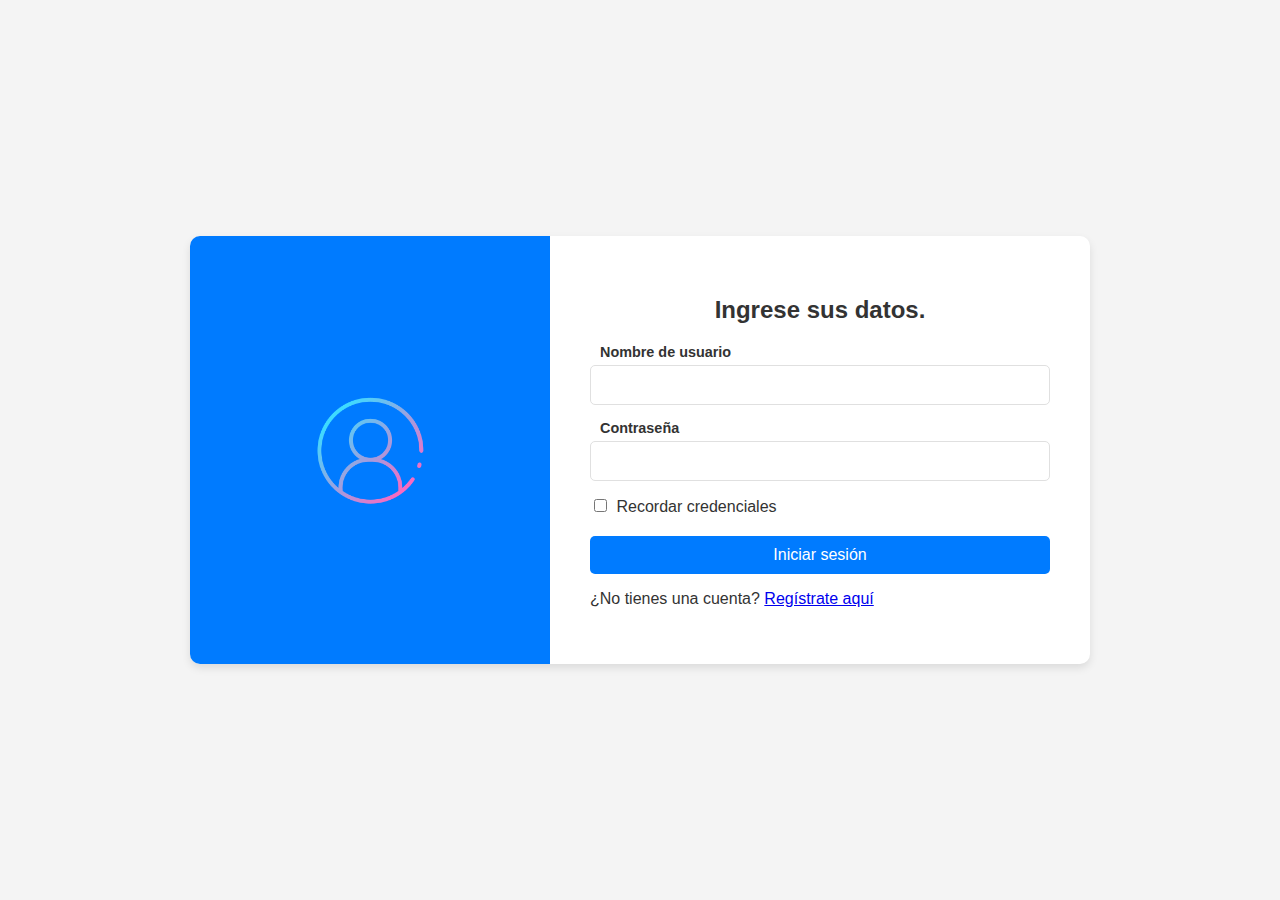
<file: index.html>
<!DOCTYPE html>
<html lang="es">
<head>
    <meta charset="UTF-8">
    <meta name="viewport" content="width=device-width, initial-scale=1.0">
    <title>Inicio de Sesión</title>
    <link rel="stylesheet" href="login.css">
</head>
<body>
    <div class="login-container">
        <div class="login-left">
            <div class="login-logo">
                <img src="iconSrc/sebas.png" alt="Logo Tienda" class="interactive-logo">
            </div>
        </div>
        <div class="login-right">
           <form onsubmit="login(event)">
               <h2>Ingrese sus datos.</h2>
               <div class="input-group">
                   <label for="username"><i class="fa fa-envelope"></i> Nombre
                   de usuario</label>
                   <input type="text" id="username" required>
               </div>
               <div class="input-group">
                   <label for="password"><i class="fa fa-lock"></i> Contraseña</label>
                   <input type="password" id="password" required>
               </div>
               <div class="checkbox-group">
                   <input type="checkbox" id="remember">
                   <label for="remember">Recordar credenciales</label>
               </div>
               <button type="submit" class="btn-primary">Iniciar sesión</button>
               <p>¿No tienes una cuenta? <a href="register.html">Regístrate aquí</a></p>
           </form>
        </div>
    </div>
    <div id="loginErrorModal" class="modal">
    <div class="modal-content">
        <p>Datos incorrectos</p>
    </div>
</div>
    
    <script src="user.js"></script>
    <script src="modals.js"></script>
</body>
</html>
</file>
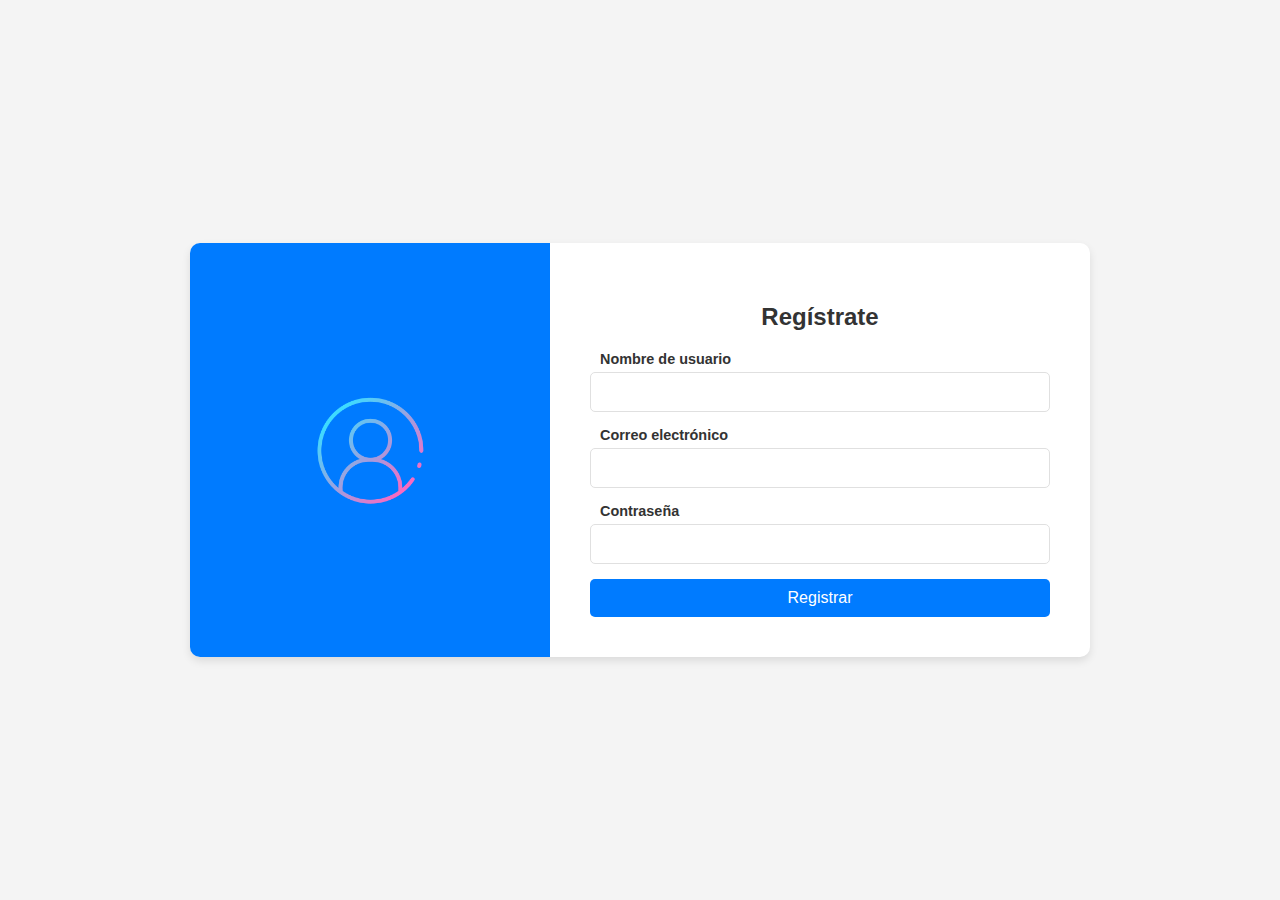
<file: register.html>
<!DOCTYPE html>
<html lang="es">
<head>
    <meta charset="UTF-8">
    <meta name="viewport" content="width=device-width, initial-scale=1.0">
    <title>Registro</title>
    <link rel="stylesheet" href="login.css">
</head>
<body>
    <div class="login-container">
        <div class="login-left">
            <div class="login-logo">
                <img src="iconSrc/sebas.png" alt="Logo Tienda" class="interactive-logo">
            </div>
        </div>
        <div class="login-right">
            <form onsubmit="register(event)">
                <h2> Regístrate</h2>
                <div class="input-group">
                    <label for="newUsername"><i class="fa fa-user"></i> Nombre
                    de usuario</label>
                    <input type="text" id="newUsername" required>
                </div>
                <div class="input-group">
                    <label for="newEmail"><i class="fa fa-envelope"></i> Correo
                    electrónico</label>
                    <input type="email" id="newEmail" required>
                </div>
                <div class="input-group">
                    <label for="newPassword"><i class="fa fa-lock"></i> Contraseña</label>
                    <input type="password" id="newPassword" required>
                </div>
                <button type="submit" class="btn-primary">Registrar</button>
            </form>
        </div>
    </div>
    
    <div id="myModal" class="modal">
    <div class="modal-content">
        <p>¡Registro Exitoso!</p>
    </div>
</div>
    <script src="user.js"></script>
    <script src="modals.js"></script>
</body>
</html>
</file>
<file: login.css>
/* Estilos generales */
body {
    font-family: 'Helvetica Neue', Arial, sans-serif;
    background-color: #f4f4f4;
    color: #333;
    margin: 0;
    padding: 0;
    display: flex;
    justify-content: center;
    align-items: center;
    height: 100vh;
    box-sizing: border-box; /* Asegura que el padding y border se incluyan en el tamaño total */
}

/* Contenedor del login */
.login-container {
    display: flex;
    max-width: 900px;
    width: 100%; /* Asegura que ocupe el 100% del contenedor padre */
    box-shadow: 0 4px 8px rgba(0,0,0,0.1);
    border-radius: 10px;
    overflow: hidden;
    background-color: #fff;
    margin: 20px;
    box-sizing: border-box; /* Asegura que el padding y border se incluyan en el tamaño total */
}

.login-left {
    background-color: #007bff;
    color: #fff;
    width: 40%;
    display: flex;
    justify-content: center;
    align-items: center;
}

.login-logo {
    text-align: center;
}

.login-logo p {
    font-size: 2rem;
    margin: 0;
}

.login-right {
    padding: 40px;
    width: 60%;
    box-sizing: border-box; /* Asegura que el padding se incluya en el tamaño total */
}

.login-right h2 {
    text-align: center;
    margin-bottom: 20px;
    font-size: 1.5rem;
}

.input-group {
    margin-bottom: 15px;
}

.input-group label {
    display: block;
    margin-bottom: 5px;
    font-weight: bold;
    font-size: 0.9rem;
}

.input-group input {
    width: 100%;
    padding: 10px;
    border: 1px solid #e0e0e0;
    border-radius: 5px;
    font-size: 1rem;
    box-sizing: border-box; /* Asegura que el padding se incluya en el tamaño total */
}

.input-group i {
    margin-right: 10px;
}

.checkbox-group {
    margin-bottom: 20px;
}

.checkbox-group input {
    margin-right: 5px;
}

.btn-primary {
    padding: 10px;
    background-color: #007bff;
    color: #fff;
    border: none;
    border-radius: 5px;
    font-size: 1rem;
    cursor: pointer;
    width: 100%;
    transition: background-color 0.3s;
    box-sizing: border-box; /* Asegura que el padding se incluya en el tamaño total */
}

.btn-primary:hover {
    background-color: #0056b3;
}

/* Centrar formulario de inicio de sesión */
.centrar-form {
    display: flex;
    justify-content: center;
    align-items: center;
    height: 100vh;
    background-color: #f4f4f4;
}

form h2 {
    margin-bottom: 20px;
    font-size: 1.5rem;
}

/* Estilos responsivos */
@media (max-width: 768px) {
    .login-container {
        flex-direction: column;
        max-width: 100%; /* Asegurar que el contenedor ocupa el 100% en móviles */
    }

    .login-left, .login-right {
        width: 100%;
    }

    .login-right {
        padding: 20px;
    }

    .input-group input {
        padding: 12px;
        font-size: 1rem;
        width: 100%; /* Asegurar que el input ocupe el 100% del contenedor */
    }

    .btn-primary {
        padding: 12px;
        font-size: 1rem;
        width: 100%; /* Asegurar que el botón ocupe el 100% del contenedor */
    }
}

/* Estilos para el logo */
.interactive-logo {
    width: 145px;
    height: auto;
    margin: 0 auto;
    display: block;
    transition: transform 0.3s, box-shadow 0.3s;
}

/* Efecto al pasar el cursor (hover) */
.interactive-logo:hover {
    transform: scale(1.1); /* Aumenta el tamaño */
    box-shadow: 0 4px 8px rgba(0, 0, 0, 0.3); /* Añade sombra */
}

/* Efecto al hacer clic (active) */
.interactive-logo:active {
    transform: scale(0.9); /* Reduce el tamaño momentáneamente */
    box-shadow: 0 2px 4px rgba(0, 0, 0, 0.2); /* Cambia la sombra */
}

.modal {
    display: none;
    position: fixed;
    z-index: 1;
    left: 0;
    top: 0;
    width: 100%;
    height: 100%;
    overflow: auto;
    background-color: rgba(0,0,0,0.5); /* Fondo oscuro con transparencia */
}

.modal-content {
    background-color: #fefefe;
    margin: 80% auto; /* Ajuste de margen superior para bajar el modal */
    padding: 20px;
    border: 2px solid #007bff; /* Borde azul */
    border-radius: 10px; /* Bordes redondeados */
    width: 50%; /* Ancho reducido */
    text-align: center; /* Centrar el texto */
    color: #007bff; /* Color del texto azul */
    box-shadow: 0 5px 15px rgba(0,0,0,0.3); /* Sombra */
    animation: modalShow 0.5s; /* Animación de aparición */
}

/* Animación para el modal */
@keyframes modalShow {
    from {opacity: 0;}
    to {opacity: 1;}
}
</file>
